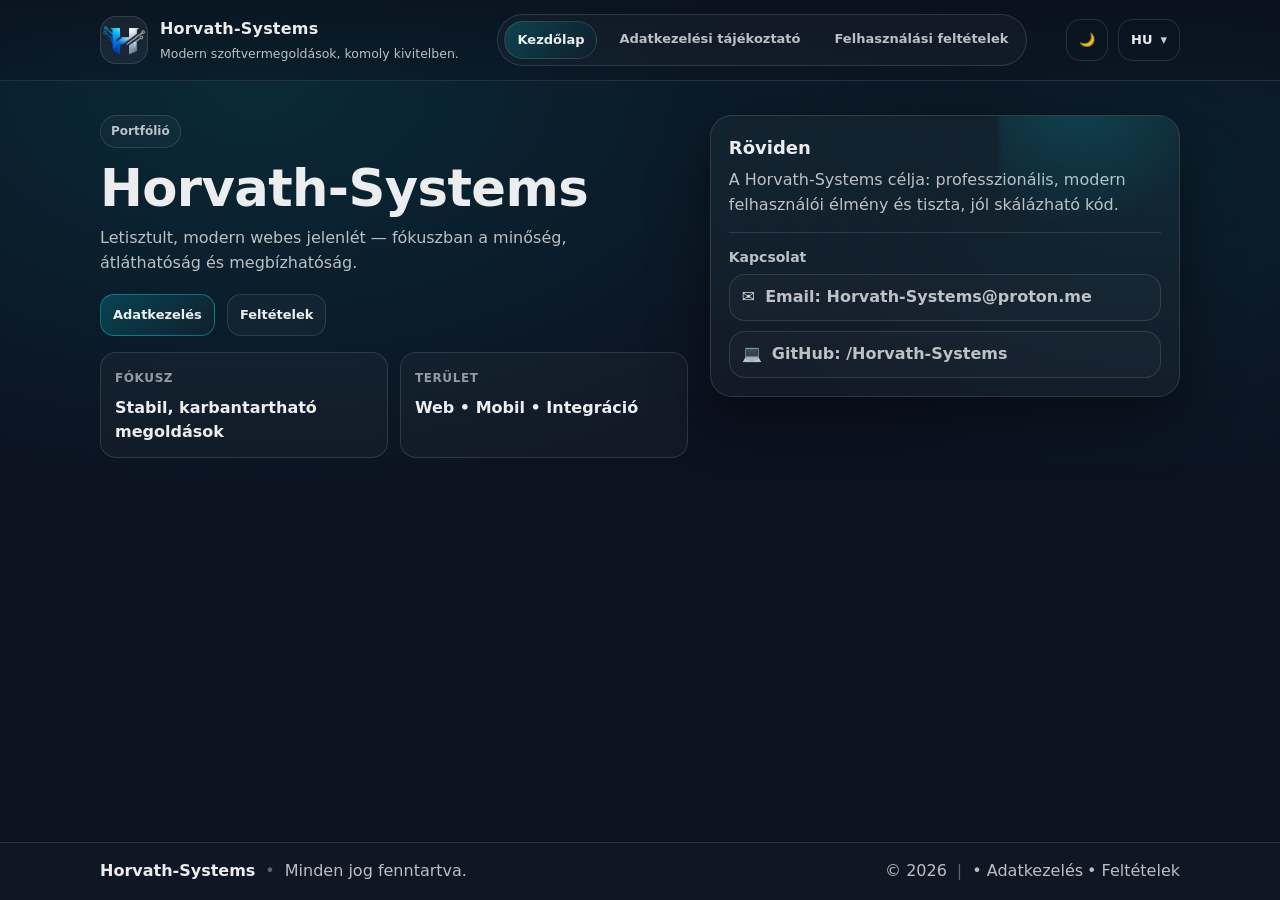
<file: index.html>
<!doctype html>
<html lang="hu">
  <head>
    <meta charset="UTF-8" />
    <meta name="viewport" content="width=device-width, initial-scale=1" />
    <title>Horvath-Systems</title>
    <meta name="description" content="Horvath-Systems — modern, megbízható fejlesztői portfólió." />
    <link rel="icon" href="assets/icon.ico" />
    <link rel="stylesheet" href="css/styles.css" />
  </head>

  <body>
    <a class="skip-link" href="#content" data-i18n="skipToContent">Ugrás a tartalomra</a>

    <header class="header">
      <div class="container header__inner">
        <a class="brand" href="" aria-label="Horvath-Systems">
          <img class="brand__logo" src="assets/logo_only.png" alt="Horvath-Systems logo" />
          <div class="brand__text">
            <span class="brand__name">Horvath-Systems</span>
            <span class="brand__tagline" data-i18n="tagline">Modern szoftvermegoldások, komoly kivitelben.</span>
          </div>
        </a>

        <nav class="nav" aria-label="Primary">
          <a class="nav__link" href="#home" data-route="home" data-i18n="navHome">Kezdőlap</a>
          <a class="nav__link" href="#privacy" data-route="privacy" data-i18n="navPrivacy">Adatkezelési tájékoztató</a>
          <a class="nav__link" href="#terms" data-route="terms" data-i18n="navTerms">Felhasználási feltételek</a>
        </nav>

        <div class="header__actions">
          <button class="btn btn--ghost" id="themeBtn" type="button" aria-label="Theme toggle">🌙</button>

          <div class="lang">
            <button
              class="btn btn--ghost lang__btn"
              id="langBtn"
              type="button"
              aria-haspopup="menu"
              aria-expanded="false"
            >
              <span id="langLabel">HU</span>
              <span class="lang__caret">▾</span>
            </button>
            <div class="lang__menu" id="langMenu" role="menu" aria-label="Language">
              <button class="lang__item" role="menuitem" type="button" data-lang="hu">Magyar (HU)</button>
              <button class="lang__item" role="menuitem" type="button" data-lang="en">English (EN)</button>
            </div>
          </div>
        </div>
      </div>
    </header>

    <main id="content" class="main">
      <div class="container">
        <!-- HERO / HOME -->
        <section class="page" id="page-home" data-page="home">
          <div class="hero">
            <div class="hero__left">
              <div class="pill" data-i18n="pill">Portfólió</div>
              <h1 class="hero__title" data-i18n="homeTitle">Horvath-Systems</h1>
              <p class="hero__subtitle" data-i18n="homeSubtitle">
                Letisztult, modern webes jelenlét — fókuszban a minőség, átláthatóság és megbízhatóság.
              </p>

              <div class="hero__cta">
                <a class="btn btn--primary" href="#privacy" data-i18n="ctaPrivacy">Privacy Policy</a>
                <a class="btn btn--secondary" href="#terms" data-i18n="ctaTerms">Felhasználási feltételek</a>
              </div>

              <div class="meta">
                <div class="meta__item">
                  <span class="meta__label" data-i18n="metaFocusLabel">Fókusz</span>
                  <span class="meta__value" data-i18n="metaFocusValue">Stabil, karbantartható megoldások</span>
                </div>
                <div class="meta__item">
                  <span class="meta__label" data-i18n="metaStackLabel">Stack</span>
                  <span class="meta__value" data-i18n="metaStackValue">Web • Mobil • Integráció</span>
                </div>
              </div>
            </div>

            <div class="hero__right">
              <div class="card card--glow">
                <h2 class="card__title" data-i18n="aboutTitle">Röviden</h2>
                <p class="card__text" data-i18n="aboutText">
                  A Horvath-Systems célja: professzionális, modern felhasználói élmény és tiszta, jól skálázható kód.
                </p>

                <div class="divider"></div>

                <h3 class="card__subtitle" data-i18n="contactTitle">Kapcsolat</h3>

                <div class="contact">
                  <a class="contact__item" href="mailto:Horvath-Systems@proton.me" aria-label="Email">
                    <span class="contact__icon">✉️</span>
                    <span class="contact__text" data-i18n="contactEmail">Email: Horvath-Systems@proton.me</span>
                  </a>
                  <a
                    class="contact__item"
                    href="https://github.com/Horvath-Systems"
                    aria-label="GitHub"
                    target="_blank"
                  >
                    <span class="contact__icon">💻</span>
                    <span class="contact__text" data-i18n="contactGithub">GitHub: /Horvath-Systems</span>
                  </a>
                </div>
              </div>
            </div>
          </div>
        </section>

        <!-- PRIVACY -->
        <section class="page" id="page-privacy" data-page="privacy" hidden>
          <div class="pagehead">
            <div class="pill" data-i18n="privacyBadge">Legal • Adatvédelem</div>
            <h1 class="pagehead__title" data-i18n="privacyTitle">Adatkezelési tájékoztató</h1>

            <div class="hero__cta">
              <span class="btn btn--ghost" data-i18n="privacyTag1">Effective: Anytime</span>
              <span class="btn btn--ghost" data-i18n="privacyTag2">No data collection</span>
            </div>
          </div>

          <article class="legal">
            <p class="legal__lead"><strong data-i18n="privacyLead">Privacy Policy – Book Manager</strong></p>

            <p data-i18n="privacyText1">Ez az alkalmazás nem gyűjt, nem tárol, és nem oszt meg személyes adatot.</p>

            <p data-i18n="privacyText2">
              A felhasználó által megadott adatok (pl. könyvcím, szerző, ISBN) kizárólag a felhasználó eszközén, helyben
              kerülnek tárolásra.
            </p>

            <p data-i18n="privacyText3">
              Az alkalmazás nem használ analitikát, trackinget, hirdetést, vagy harmadik féltől származó adatgyűjtő
              szolgáltatásokat.
            </p>

            <p data-i18n="privacyText4">Felhasználói fiók vagy regisztráció nem szükséges.</p>

            <p>
              <strong data-i18n="privacyContactTitle">Kapcsolat:</strong><br />
              <span data-i18n="privacyContactText">Kérdés esetén írj ide:</span>
              <a href="mailto:Horvath-Systems@proton.me" data-i18n="privacyContactEmail">Horvath-Systems@proton.me</a>
            </p>
          </article>
        </section>

        <!-- TERMS -->
        <section class="page" id="page-terms" data-page="terms" hidden>
          <div class="pagehead">
            <div class="pill" data-i18n="termsBadge">Legal • Feltételek</div>
            <h1 class="pagehead__title" data-i18n="termsTitle">Felhasználási feltételek</h1>

            <div class="hero__cta">
              <span class="btn btn--ghost" data-i18n="termsTag1">Effective: Anytime</span>
              <span class="btn btn--ghost" data-i18n="termsTag2">Local use only</span>
            </div>
          </div>

          <article class="legal">
            <p class="legal__lead">
              <strong data-i18n="termsLead">Terms of Use – Book Manager</strong>
            </p>

            <p data-i18n="termsText1">A Book Manager alkalmazás kizárólag személyes használatra készült.</p>

            <p data-i18n="termsText2">
              Az alkalmazásban tárolt adatok kezelése teljes mértékben a felhasználó felelőssége.
            </p>

            <p data-i18n="termsText3">
              Az alkalmazás fejlesztője nem vállal felelősséget adatvesztésért, hibás működésből eredő károkért, vagy a
              felhasználó által helytelenül megadott adatok következményeiért.
            </p>

            <p data-i18n="termsText4">
              Az alkalmazás módosítása, visszafejtése, vagy jogosulatlan terjesztése nem megengedett.
            </p>

            <p data-i18n="termsText5">
              Az alkalmazás előzetes értesítés nélkül frissíthető, módosítható, vagy megszüntethető.
            </p>

            <p>
              <strong data-i18n="termsContactTitle">Kapcsolat:</strong><br />
              <span data-i18n="termsContactText">Kérdés esetén írj ide:</span>
              <a href="mailto:Horvath-Systems@proton.me" data-i18n="termsContactEmail">Horvath-Systems@proton.me</a>
            </p>
          </article>
        </section>
      </div>
    </main>

    <footer class="footer">
      <div class="container footer__inner">
        <div class="footer__left">
          <span class="footer__brand">Horvath-Systems</span>
          <span class="footer__sep">•</span>
          <span data-i18n="footerText">Minden jog fenntartva.</span>
        </div>

        <div class="footer__right">
          <span>© <span id="year"></span></span>
          <span class="footer__sep">|</span>
          <a href="#privacy" class="footer__link" data-i18n="footerPrivacy">• Privacy</a>
          <a href="#terms" class="footer__link" data-i18n="footerTerms">• Terms</a>
        </div>
      </div>
    </footer>

    <script src="js/app.js"></script>
  </body>
</html>
</file>
<file: css/styles.css>
:root {
  --bg: #0b1220;
  --panel: rgba(255, 255, 255, 0.06);
  --panel-2: rgba(255, 255, 255, 0.08);
  --text: rgba(255, 255, 255, 0.92);
  --muted: rgba(255, 255, 255, 0.72);
  --muted2: rgba(255, 255, 255, 0.55);
  --stroke: rgba(255, 255, 255, 0.12);
  --accent: #00f5ff;
  --accent-2: rgba(0, 245, 255, 0.18);
  --shadow: 0 18px 60px rgba(0, 0, 0, 0.45);
  --radius: 16px;
  --radius2: 22px;
  --container: 1080px;
}

body.light {
  --bg: #dde5ecfd;
  --panel: rgba(0, 0, 0, 0.05);
  --panel-2: rgba(0, 0, 0, 0.07);
  --text: rgba(0, 0, 0, 0.88);
  --muted: rgba(0, 0, 0, 0.68);
  --muted2: rgba(0, 0, 0, 0.55);
  --stroke: rgba(0, 0, 0, 0.12);
  --accent: #007e86;
  --accent-2: rgba(0, 126, 134, 0.16);
  --shadow: 0 18px 60px rgba(0, 0, 0, 0.12);
}

* {
  box-sizing: border-box;
}

html,
body {
  height: 100%;
}

html {
  scroll-behavior: smooth;
}

body {
  margin: 0;
  min-height: 100vh;
  display: flex;
  flex-direction: column;
  background:
    radial-gradient(1200px 700px at 20% 10%, rgba(0, 245, 255, 0.10), transparent 60%),
    radial-gradient(900px 600px at 90% 20%, rgba(0, 245, 255, 0.06), transparent 55%),
    var(--bg);
  color: var(--text);
  font-family: ui-sans-serif, system-ui, -apple-system, Segoe UI, Roboto, Arial, "Apple Color Emoji", "Segoe UI Emoji";
  line-height: 1.55;
}

a {
  color: inherit;
  text-decoration: none;
}

img {
  max-width: 100%;
  display: block;
}

button,
input,
textarea,
select {
  font: inherit;
}

.container {
  width: min(var(--container), calc(100% - 40px));
  margin: 0 auto;
}

.skip-link {
  position: absolute;
  left: -999px;
  top: 10px;
  padding: 10px 12px;
  background: var(--panel);
  border: 1px solid var(--stroke);
  border-radius: 12px;
}

.skip-link:focus {
  left: 14px;
  z-index: 999;
}

.header {
  position: sticky;
  top: 0;
  z-index: 50;
  backdrop-filter: blur(12px);
  background: linear-gradient(to bottom, rgba(10, 16, 28, 0.7), rgba(10, 16, 28, 0.35));
  border-bottom: 1px solid var(--stroke);
}

body.light .header {
  background: linear-gradient(to bottom, rgba(246, 248, 251, 0.75), rgba(246, 248, 251, 0.45));
}

.header__inner {
  display: flex;
  align-items: center;
  justify-content: space-between;
  gap: 16px;
  padding: 14px 0;
}

.brand {
  display: flex;
  gap: 12px;
  align-items: center;
  min-width: 260px;
}

.brand__logo {
  width: 48px;
  height: 48px;
  border-radius: 16px;
  object-fit: cover;
  border: 1px solid var(--stroke);
  background: var(--panel);
  flex-shrink: 0;
}

.brand__text {
  display: grid;
}

.brand__name {
  font-weight: 800;
  letter-spacing: 0.2px;
}

.brand__tagline {
  font-size: 12.5px;
  color: var(--muted);
  margin-top: 2px;
}

.nav {
  display: flex;
  gap: 10px;
  padding: 6px;
  border: 1px solid var(--stroke);
  border-radius: 999px;
  background: rgba(255, 255, 255, 0.03);
}

.nav__link {
  padding: 8px 12px;
  border-radius: 999px;
  color: var(--muted);
  font-weight: 650;
  font-size: 13px;
  transition: background 120ms ease, color 120ms ease, border-color 120ms ease;
}

.nav__link:hover {
  background: var(--panel);
  color: var(--text);
}

.nav__link.active {
  background: linear-gradient(135deg, var(--accent-2), transparent);
  border: 1px solid var(--stroke);
  color: var(--text);
}

.header__actions {
  display: flex;
  align-items: center;
  gap: 10px;
}

.btn {
  border: 1px solid var(--stroke);
  background: var(--panel);
  color: var(--text);
  padding: 10px 12px;
  border-radius: 14px;
  cursor: pointer;
  font-weight: 700;
  font-size: 13px;
  transition: transform 120ms ease, background 120ms ease, border-color 120ms ease;
}

.btn:hover {
  transform: translateY(-1px);
  background: var(--panel-2);
}

.btn:active {
  transform: translateY(0);
}

.btn--primary {
  background: linear-gradient(135deg, var(--accent-2), rgba(255, 255, 255, 0.02));
  border-color: rgba(0, 245, 255, 0.35);
}

.btn--secondary {
  background: rgba(255, 255, 255, 0.03);
}

.btn--ghost {
  background: transparent;
}

.lang {
  position: relative;
}

.lang__btn {
  display: inline-flex;
  align-items: center;
  gap: 8px;
}

.lang__caret {
  opacity: 0.85;
}

.lang__menu {
  position: absolute;
  right: 0;
  top: calc(100% + 8px);
  width: 180px;
  border: 1px solid var(--stroke);
  background: rgba(15, 22, 36, 0.92);
  backdrop-filter: blur(10px);
  border-radius: 14px;
  box-shadow: var(--shadow);
  padding: 6px;
  display: none;
}

body.light .lang__menu {
  background: rgba(255, 255, 255, 0.9);
}

.lang__menu.open {
  display: block;
}

.lang__item {
  width: 100%;
  text-align: left;
  border: 0;
  background: transparent;
  color: var(--text);
  padding: 10px 10px;
  border-radius: 12px;
  cursor: pointer;
  font-weight: 650;
}

.lang__item:hover {
  background: var(--panel);
}

.main {
  flex: 1;
  padding: 34px 0 56px;
  display: flex;
}

.main > .container {
  width: min(var(--container), calc(100% - 40px));
  margin: 0 auto;
  display: flex;
  flex-direction: column;
}

.page {
  width: 100%;
}

.hero {
  display: grid;
  grid-template-columns: 1.25fr 1fr;
  gap: 22px;
  align-items: start;
}

.pill {
  display: inline-flex;
  padding: 6px 10px;
  border-radius: 999px;
  border: 1px solid var(--stroke);
  background: rgba(255, 255, 255, 0.03);
  color: var(--muted);
  font-size: 12px;
  font-weight: 750;
}

.hero__title {
  font-size: clamp(34px, 4vw, 52px);
  line-height: 1.1;
  margin: 12px 0 10px;
  letter-spacing: -0.6px;
}

.hero__subtitle {
  color: var(--muted);
  font-size: 16px;
  margin: 0 0 18px;
  max-width: 52ch;
}

.hero__cta {
  display: flex;
  gap: 12px;
  flex-wrap: wrap;
  margin: 10px 0 16px;
}

.meta {
  display: grid;
  grid-template-columns: repeat(2, minmax(0, 1fr));
  gap: 12px;
  margin-top: 8px;
}

.meta__item {
  border: 1px solid var(--stroke);
  border-radius: var(--radius);
  background: rgba(255, 255, 255, 0.03);
  padding: 12px 14px;
}

.meta__label {
  color: var(--muted2);
  font-size: 12px;
  font-weight: 800;
  text-transform: uppercase;
  letter-spacing: 0.6px;
}

.meta__value {
  display: block;
  margin-top: 6px;
  font-weight: 750;
  color: var(--text);
}

.card {
  border: 1px solid var(--stroke);
  border-radius: var(--radius2);
  background: rgba(255, 255, 255, 0.03);
  box-shadow: var(--shadow);
  padding: 18px;
}

.card--glow {
  position: relative;
  overflow: hidden;
}

.card--glow::before {
  content: "";
  position: absolute;
  inset: -120px -80px auto auto;
  width: 260px;
  height: 260px;
  background: radial-gradient(circle at 30% 30%, rgba(0, 245, 255, 0.18), transparent 60%);
  filter: blur(2px);
  pointer-events: none;
}

.card__title {
  margin: 0 0 6px;
  font-size: 18px;
}

.card__subtitle {
  margin: 0 0 6px;
  font-size: 14px;
  color: var(--muted);
}

.card__text {
  margin: 0 0 12px;
  color: var(--muted);
}

.card__muted {
  margin: 0 0 14px;
  color: var(--muted2);
  font-size: 13px;
}

.divider {
  height: 1px;
  background: var(--stroke);
  margin: 14px 0;
}

.contact {
  display: grid;
  gap: 10px;
}

.contact__item {
  display: flex;
  gap: 10px;
  align-items: center;
  padding: 10px 12px;
  border: 1px solid var(--stroke);
  border-radius: var(--radius);
  background: rgba(255, 255, 255, 0.02);
  transition: background 120ms ease, transform 120ms ease;
}

.contact__item:hover {
  background: var(--panel);
  transform: translateY(-1px);
}

.contact__icon {
  opacity: 0.9;
  flex-shrink: 0;
}

.contact__text {
  color: var(--muted);
  font-weight: 650;
  word-break: break-word;
}

.note {
  margin-top: 12px;
  display: flex;
  align-items: center;
  gap: 10px;
  color: var(--muted);
  padding: 10px 12px;
  border: 1px dashed var(--stroke);
  border-radius: var(--radius);
  background: rgba(255, 255, 255, 0.02);
}

.note__dot {
  width: 10px;
  height: 10px;
  border-radius: 999px;
  background: var(--accent);
  box-shadow: 0 0 18px rgba(0, 245, 255, 0.5);
  flex-shrink: 0;
}

.pagehead {
  margin-bottom: 18px;
}

.pagehead__title {
  margin: 0 0 6px;
  font-size: 30px;
  letter-spacing: -0.3px;
}

.pagehead__subtitle {
  margin: 0;
  color: var(--muted);
  max-width: 70ch;
}

.legal {
  border: 1px solid var(--stroke);
  border-radius: var(--radius2);
  background: rgba(255, 255, 255, 0.03);
  padding: 18px;
}

.legal__lead {
  margin-top: 0;
  color: var(--muted);
  font-size: 15px;
}

.legal h2 {
  margin: 18px 0 8px;
  font-size: 16px;
}

.legal p,
.legal li {
  color: var(--muted);
}

.legal ul {
  margin: 8px 0 0 18px;
}

.legal__box {
  margin-top: 18px;
  padding: 12px;
  border-radius: var(--radius);
  border: 1px solid rgba(0, 245, 255, 0.22);
  background: linear-gradient(135deg, rgba(0, 245, 255, 0.10), rgba(255, 255, 255, 0.02));
  color: var(--muted);
}

.footer {
  margin-top: auto;
  border-top: 1px solid var(--stroke);
  padding: 16px 0;
  color: var(--muted);
  background: rgba(255, 255, 255, 0.02);
}

.footer__inner {
  display: flex;
  justify-content: space-between;
  gap: 12px;
  align-items: center;
  flex-wrap: wrap;
}

.footer__left,
.footer__right {
  display: flex;
  align-items: center;
  gap: 4px;
  flex-wrap: wrap;
}

.footer__brand {
  font-weight: 850;
  color: var(--text);
}

.footer__sep {
  opacity: 0.45;
  margin: 0 6px;
}

.footer__link {
  color: var(--muted);
}

.footer__link:hover {
  color: var(--text);
  text-decoration: underline;
}

[hidden] {
  display: none !important;
}

@media (max-width: 960px) {
  .hero {
    grid-template-columns: 1fr;
  }

  .brand {
    min-width: auto;
  }

  .nav {
    display: none;
  }
}

@media (max-width: 640px) {
  .container {
    width: min(var(--container), calc(100% - 24px));
  }

  .header__inner {
    gap: 12px;
    padding: 12px 0;
    flex-wrap: wrap;
  }

  .header__actions {
    margin-left: auto;
  }

  .main {
    padding: 24px 0 40px;
  }

  .hero__title {
    font-size: clamp(30px, 8vw, 42px);
  }

  .hero__subtitle {
    font-size: 15px;
  }

  .meta {
    grid-template-columns: 1fr;
  }

  .pagehead__title {
    font-size: 26px;
  }

  .footer__inner {
    align-items: flex-start;
    flex-direction: column;
  }
}
.pagehead .pill {
  margin-bottom: 16px;
}

.pagehead .hero__subtitle {
  margin-top: 0;
  margin-bottom: 18px;
  font-size: 18px;
  font-weight: 700;
  color: var(--accent);
}

.legal {
  max-width: 100%;
}

.legal p {
  font-size: 15px;
  line-height: 1.8;
}

.legal__lead {
  font-size: 18px;
  color: var(--text);
}
</file>
